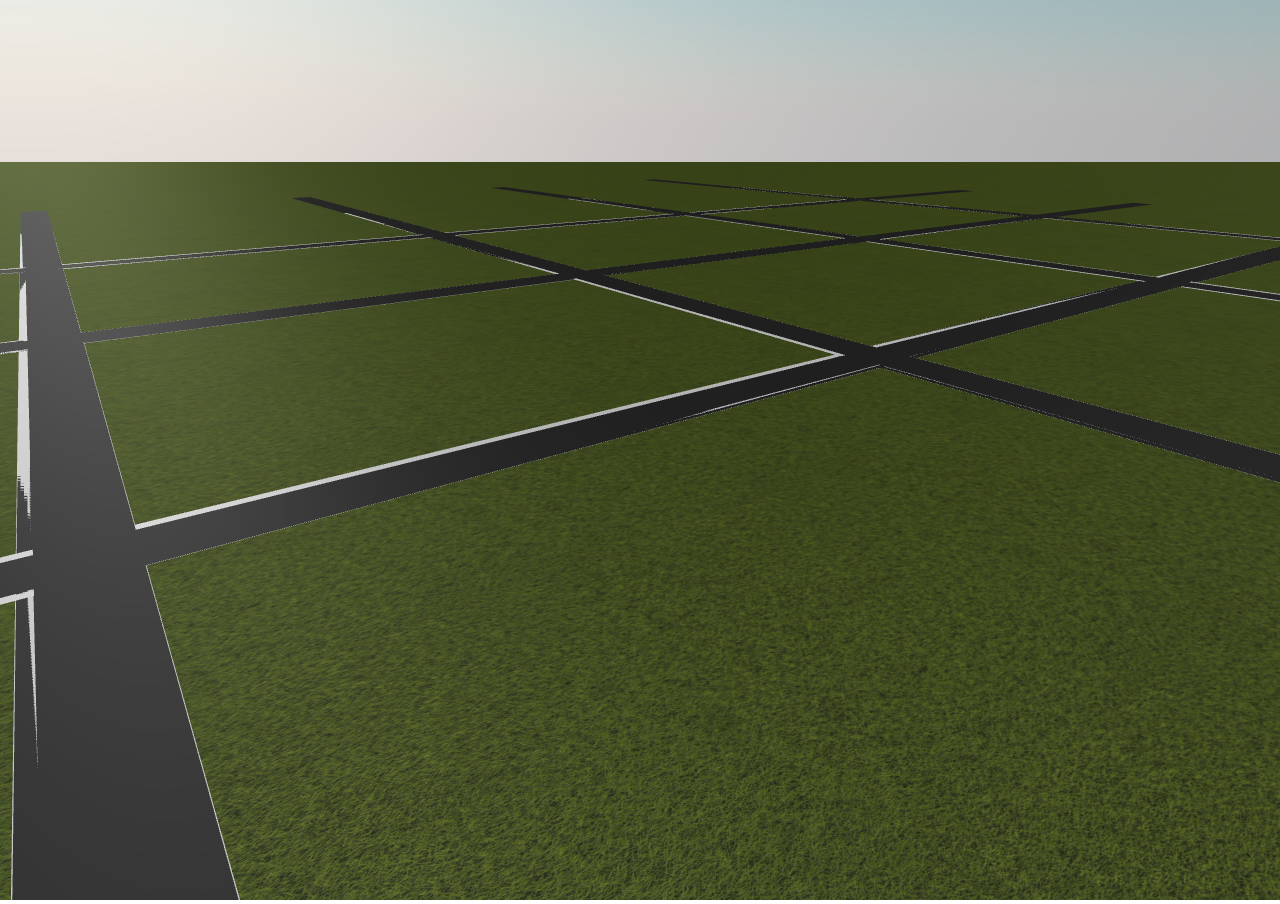
<file: index.html>
<!DOCTYPE html>
<html>
	<head>
		<meta charset="utf-8">
		<link rel="stylesheet" href="style.css">
	</head>
		<body>
		<h1 id="ecoPoints"><h1>
		<h2 id="civPoints"><h2>
			<script src="libs/three.js"></script>
			<script src="libs/WebGL.js"></script>
			<script src="libs/stats.min.js"></script>
			<script src="libs/MTLLoader.js"></script>
			<script src="libs/OBJLoader.js"></script>
			<script src="/js/OrbitControls.js"></script>
			<script src="/libs/dat.gui.min.js"></script>
			<script src="/libs/Sky.js"></script>
			<script src="/js/sketch.js"></script>
			<script src="/js/audio.js"></script>
			<script src="/js/models.js"></script>
</body>
</html>
</file>
<file: style.css>
body {
  margin: 0;
  overflow: hidden;
}
/*custom font*/
@font-face {
  font-family: 'Chalkduster';
  src: url('Chalkduster.ttf');
}
/*placement of the points*/
h1, h2 {
  font-family: 'Chalkduster';
  font-weight: lighter;
	position: absolute;
  left: 10px;
	width: 100%;
	z-index: 100;
	display:block;
  font-size: 20px;
  color: rgb(0,200,100);
}

/*place the civpoints below ecopoints*/
h2 {
	top: 20px;
  color: rgb(200,100,0)
}
</file>
